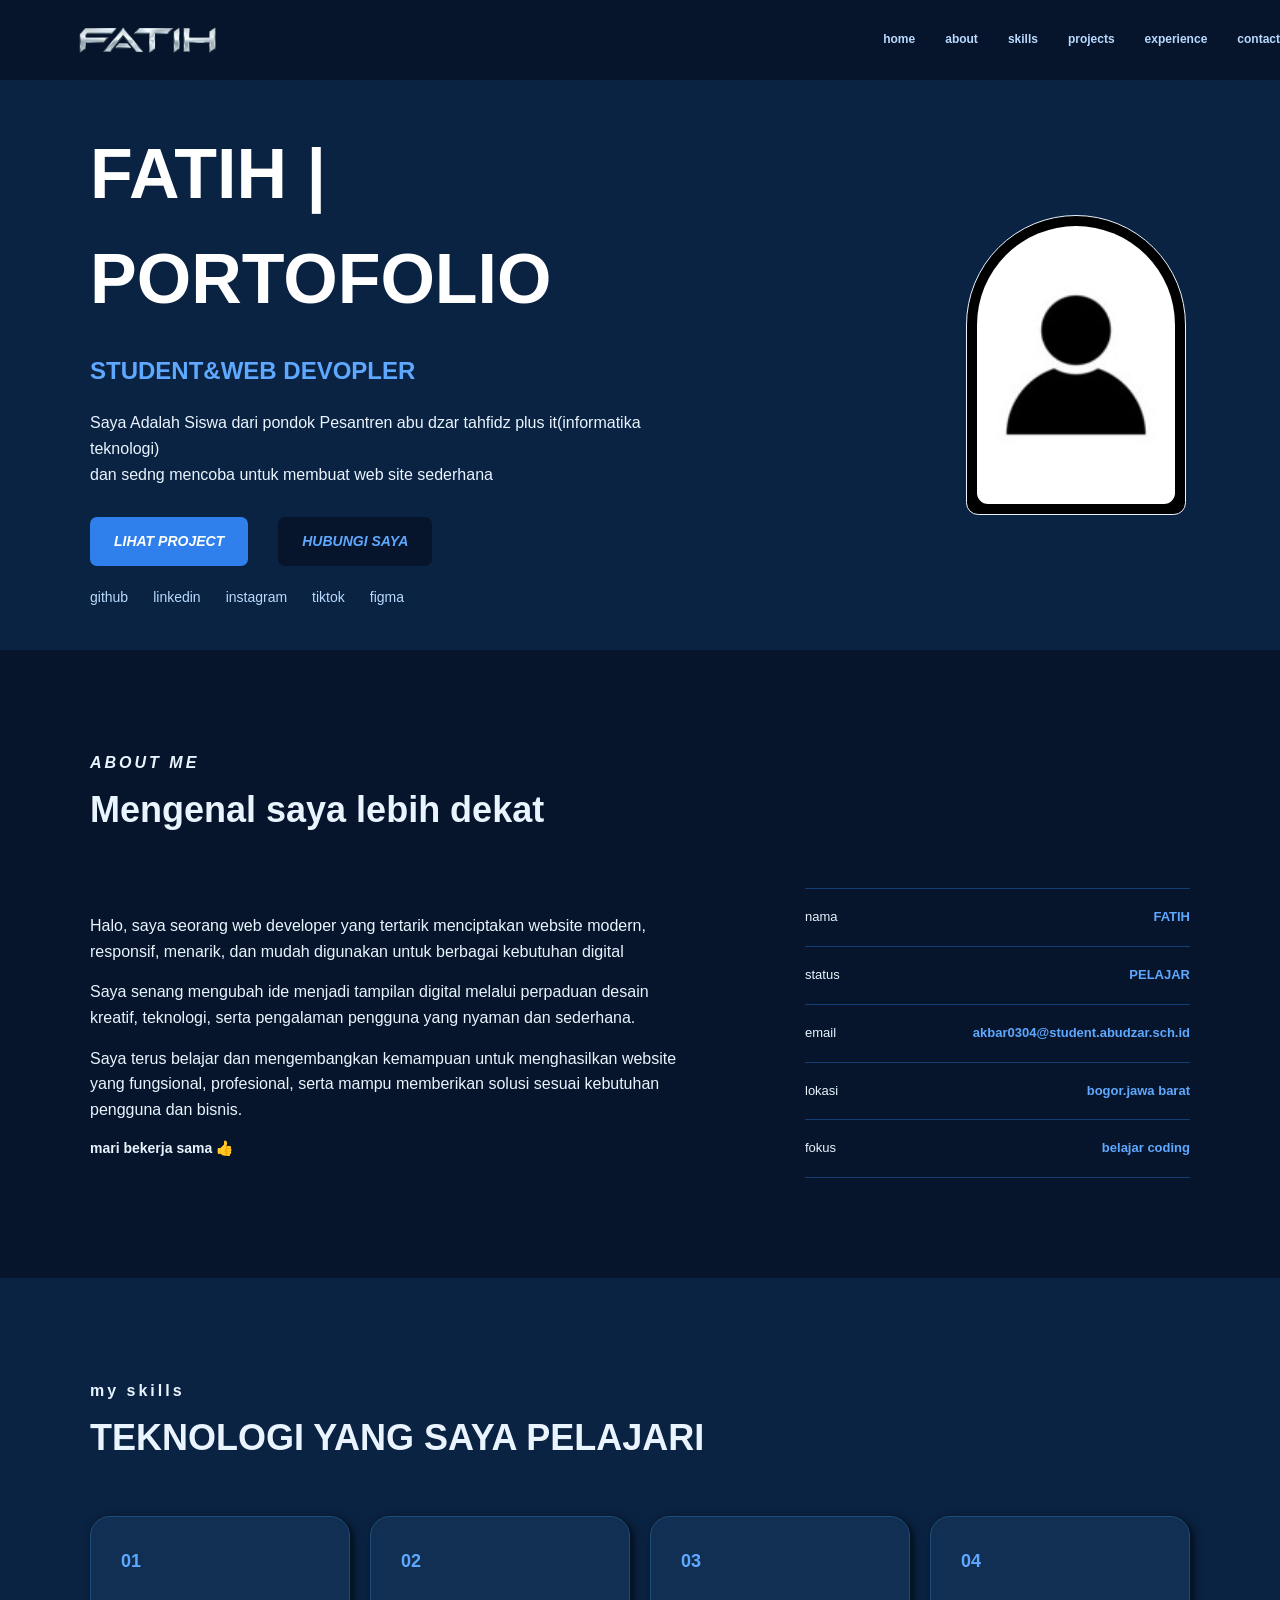
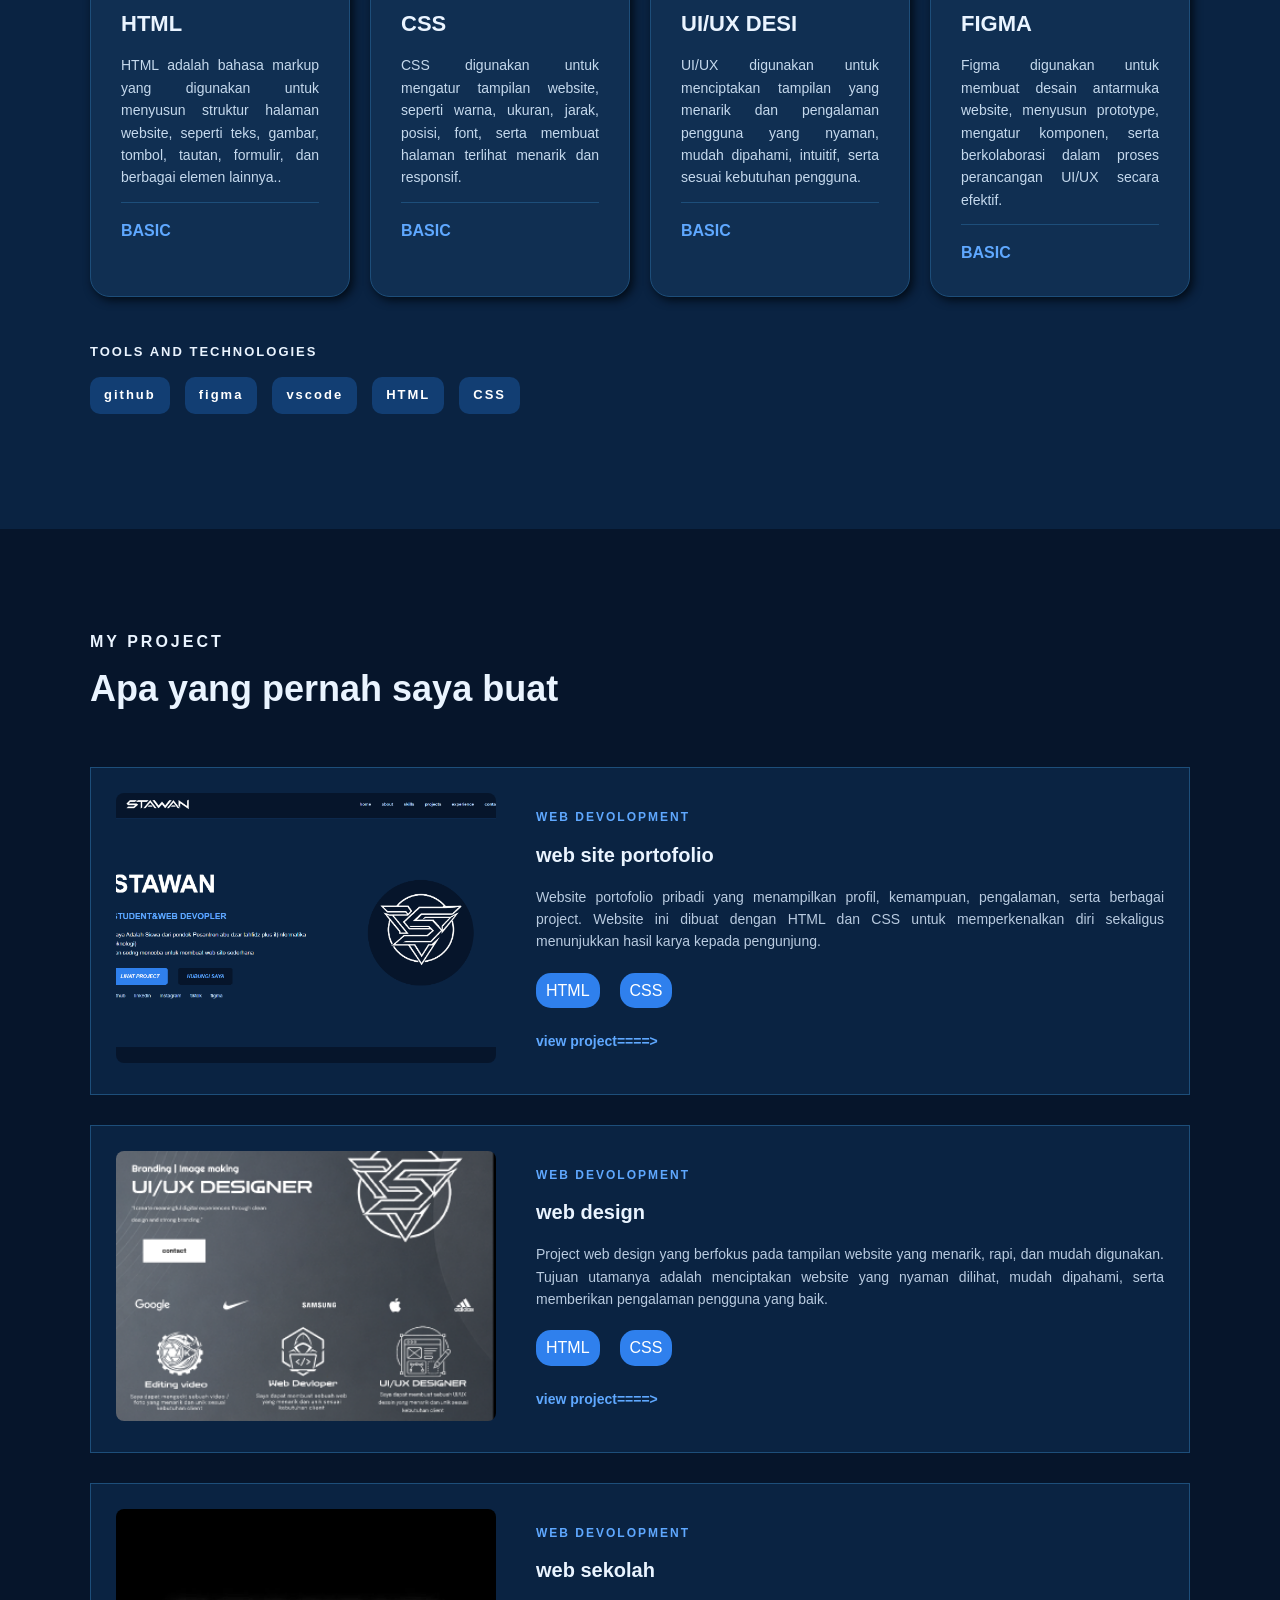
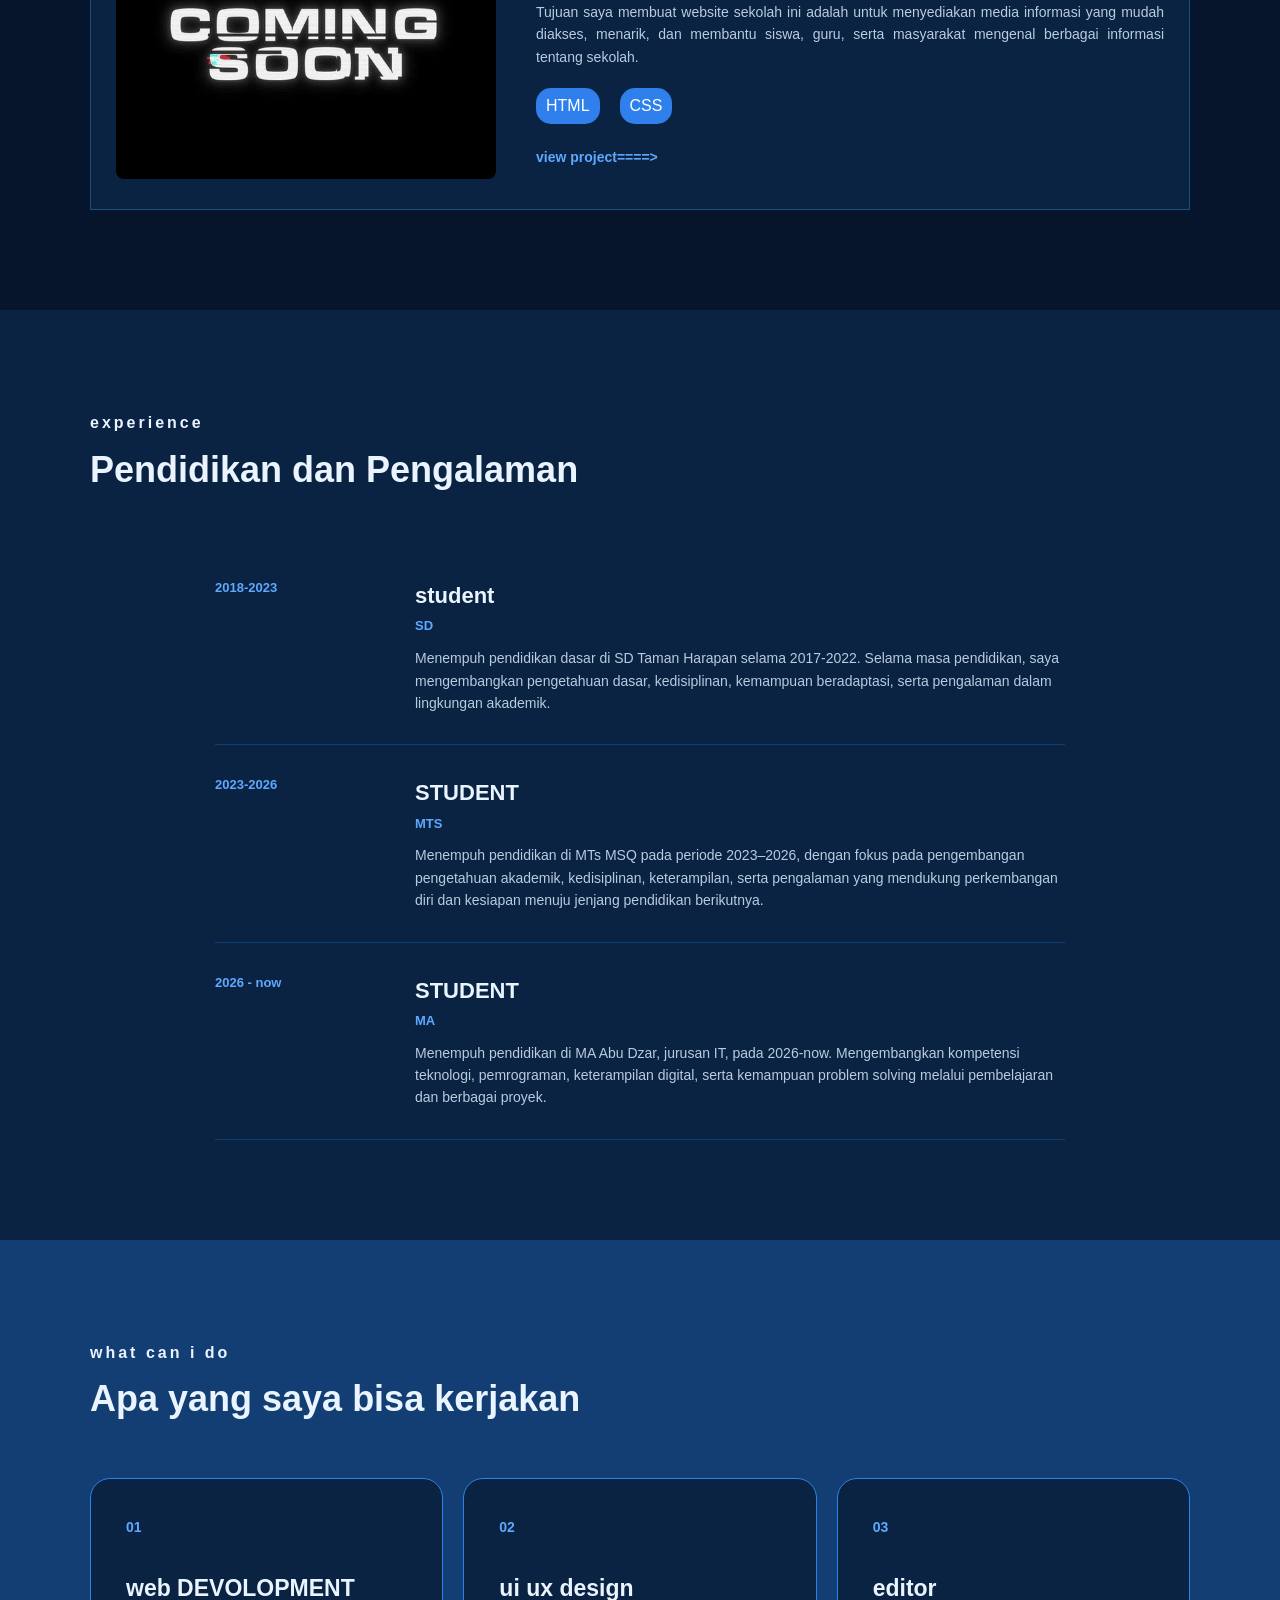
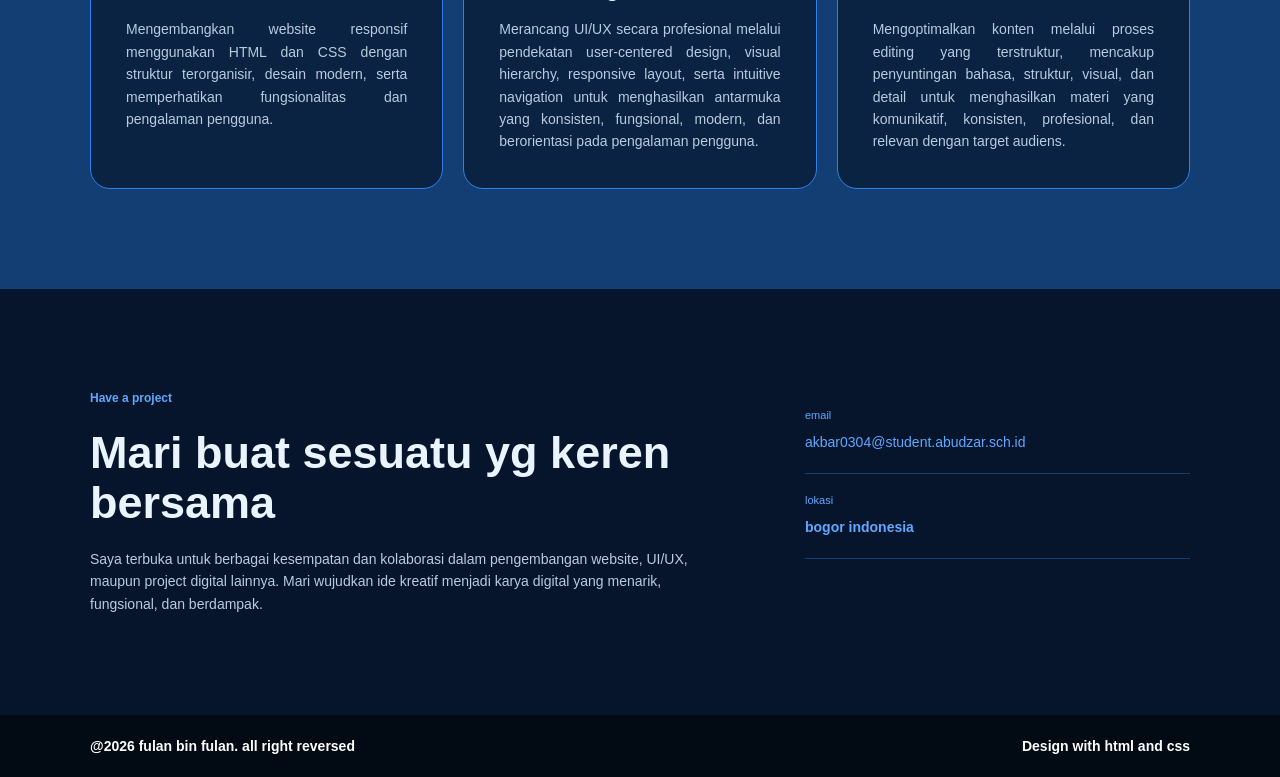
<file: index.html>
<!DOCTYPE html>
<html lang="en">
<head>
    <meta charset="UTF-8">
    <meta name="viewport" content="width=device-width, initial-scale=1.0">
    <title>FATIH | PROJECT</title>
<link rel="shortcut icon" href="./asset/main icon.png">
<link rel="stylesheet" href="./website.css">
</head>
<body>
<header class="header">
   <div class="container container-header">
    <!-- ini bagian logo  -->
    <a  class="logo" href="#">
        <img  class="logo-img" src="./asset/Gemini_Generated_Image_w139stw139stw139-removebg-preview (1).png" alt="">
    </a>
    <!-- ini bagian menu `` -->
    <nav class="nav-menu">
        <a href="#home">home</a>
        <a href="#about">about</a>
        <a href="#skills">skills</a>
        <a href="#projects">projects</a>
        <a href="#experience">experience</a>
        <a href="#contact">contact</a>
    </nav>
   </div> 
</header>
<!-- ini bagian utama -->
 <main>
<section class="hero" id="home">
    <div class="container hero-container">
        <div class="content">
            <h1>FATIH | PORTOFOLIO</h1>
            <h2>STUDENT&WEB DEVOPLER</h2>
            <p class="hero-description">Saya Adalah Siswa dari pondok Pesantren abu dzar tahfidz plus it(informatika teknologi) <br> dan sedng mencoba untuk membuat web site sederhana 

            </p>
            <div class="hero-button">
               <a href="#projects" class="button button-primary"><i>LIHAT PROJECT</i> </a>
               <a href="#contact" class="button button-outline"><i>HUBUNGI  SAYA</i></a>
               
            </div> 
            <div class="social-media">
                <a href="https://github.com/">github</a>
                <a href="https://www.linkedin.com/">linkedin</a>
                <a href="https://www.instagram.com">instagram</a>
                <a href="https://www.tiktok.com">tiktok</a>
                <a href="https://www.figma.com/">figma</a>
            </div>
        </div>
        <!-- ini bagian foto -->
        <div class="picture">
            <div class="picture-frame">
              <img src="./asset/user.jpg" alt="ini gambar logo">
            </div>
        </div>

    </div>
</section>
        
<section class="section about" id="about">
    <div class="container">
        <!-- ini judul about -->
        <div class="section-heading">
            <p><i>ABOUT ME</i></p>
            <h2>Mengenal saya lebih dekat</h2>
        </div>
        <!-- bagian about content -->
        <div class="about-content">
            <!-- ini di posisi kiri -->
            <div class="about-text">
                <h3></h3>
                <p>Halo, saya seorang web developer yang tertarik menciptakan website modern, responsif, menarik, dan mudah digunakan untuk berbagai kebutuhan digital</p>
                <p>Saya senang mengubah ide menjadi tampilan digital melalui perpaduan desain kreatif, teknologi, serta pengalaman pengguna yang nyaman dan sederhana.</p>
                <p>Saya terus belajar dan mengembangkan kemampuan untuk menghasilkan website yang fungsional, profesional, serta mampu memberikan solusi sesuai kebutuhan pengguna dan bisnis.</p>
                <a href="#contact" class="text-link">mari bekerja sama 👍</a>
            </div>
            <!-- ini di posisi kanan -->
            <div class="about-info">
                <div class="info-item">
                    <span>nama</span>
                    <strong>FATIH</strong>
                </div>
                <div class="info-item">
                    <span>status</span>
                    <strong>PELAJAR</strong>
                </div>
                <div class="info-item">
                    <span>email</span>
                    <strong>akbar0304@student.abudzar.sch.id</strong>
                </div>
                <div class="info-item">
                    <span>lokasi</span>
                    <strong>bogor.jawa barat</strong>
                </div>
                <div class="info-item">
                    <span>fokus</span>
                    <strong>belajar coding</strong>
                </div>
        </div>
    </div>
</section>
<!--=== ==================
 -====bagian skills ===== -->
 <section class="skills section" id="skills">
    <div class="container">
        <div class="section-heading">
            <!-- ini judul di section skills -->
            <p>my skills</p>
            <h2>TEKNOLOGI YANG SAYA PELAJARI</h2>
        </div>
        <!-- ini kotak2 skil -->
         <div class="skills-content">
            <!-- ini card 1 -->
          <div class="skills-card">
            <div class="skills-number">01</div>
                <h3>HTML</h3>
                <p>HTML adalah bahasa markup yang digunakan untuk menyusun struktur halaman website, seperti teks, gambar, tombol, tautan, formulir, dan berbagai elemen lainnya..</p>
                <div class="skills-level">BASIC</div>
          </div>
            <!-- ini card 2 -->
          <div class="skills-card">
            <div class="skills-number">02</div>
                <h3>CSS</h3>
                <p>CSS digunakan untuk mengatur tampilan website, seperti warna, ukuran, jarak, posisi, font, serta membuat halaman terlihat menarik dan responsif.</p>
                <div class="skills-level">BASIC</div>
        </div>
            <!-- ini card 3 -->
          <div class="skills-card">
            <div class="skills-number">03</div>
                <h3>UI/UX DESI</h3>
                <p>UI/UX digunakan untuk menciptakan tampilan yang menarik dan pengalaman pengguna yang nyaman, mudah dipahami, intuitif, serta sesuai kebutuhan pengguna.</p>
                <div class="skills-level">BASIC</div>
        </div>
            <!-- ini card 4 -->
          <div class="skills-card">
            <div class="skills-number">04</div>
                <h3>FIGMA</h3>
                <p>Figma digunakan untuk membuat desain antarmuka website, menyusun prototype, mengatur komponen, serta berkolaborasi dalam proses perancangan UI/UX secara efektif.</p>
                <div class="skills-level">BASIC</div>
          </div>
         </div>
         <!-- ini bagian teknologi yang di pake -->
          <div class="tools">
            <p>TOOLS AND TECHNOLOGIES</p>
            <div class="tools-list">
                <span>github</span>
                <span>figma</span>
                <span>vscode</span>
                <span>HTML</span>
                <span>CSS</span>
            </div>
          </div>
    </div>
 </section>
<!-- ini bagian project -->
 <section class="project section" id="projects">
    <div class="container">
        <div class="section-heading">
            <p>MY PROJECT</p>
            <h2>Apa yang pernah saya buat</h2>
        </div>
        <!-- ini bagian2 list project -->
         <div class="project-list">
            <!-- ini project pertama -->
            <article class="project-card">
                <div class="project-image">
                    <img src="./asset/project 1.png " alt="gambar project1    ">
                </div>
                <div class="project-content">
                    <p class="project-category">WEB DEVOLOPMENT</p>
                    <h3>web site portofolio</h3>
                    <p  class="project-description">Website portofolio pribadi yang menampilkan profil, kemampuan, pengalaman, serta berbagai project. Website ini dibuat dengan HTML dan CSS untuk memperkenalkan diri sekaligus menunjukkan hasil karya kepada pengunjung.</p>
                    <div class="project-tech">
                        <span>HTML</span>
                        <span>CSS</span>
                    </div>
                    <!-- ini tombol utuk website -->
                     <a href="#" class="project-link">
                        view project====>
                     </a>
                </div>
            </article>
            <!-- ini project kedua -->
            <article class="project-card">
                <div class="project-image">
                    <img src="./asset/project 2.png" alt="gambar project1    ">
                </div>
                <div class="project-content">
                    <p class="project-category">WEB DEVOLOPMENT</p>
                    <h3>web design</h3>
                    <p class="project-description">Project web design yang berfokus pada tampilan website yang menarik, rapi, dan mudah digunakan. Tujuan utamanya adalah menciptakan website yang nyaman dilihat, mudah dipahami, serta memberikan pengalaman pengguna yang baik.</p>
                    <div class="project-tech">
                        <span>HTML</span>
                        <span>CSS</span>
                    </div>
                    <!-- ini tombol utuk website -->
                     <a href="https://www.figma.com/proto/pfXIA9u4yHBfWbeOrM2S5P/praktek-ui-ux?node-id=72-746&t=C2JO87Xzw7GVSBDf-0&scaling=min-zoom&content-scaling=fixed&page-id=0%3A1&starting-point-node-id=33%3A86&show-proto-sidebar=1" class="project-link">
                        view project====>
                     </a>
                </div>
            </article>
            <!-- ini project ketiga -->
            <article class="project-card">
                <div class="project-image">
                    <img src="./asset/Coming Soon glitch banner_ Glitch Effect Coming Soon.jpg" alt="coming soon    ">
                </div>
                <div class="project-content">
                    <p class="project-category">WEB DEVOLOPMENT</p>
                    <h3>web sekolah</h3>
                    <p class="project-description">Tujuan saya membuat website sekolah ini adalah untuk menyediakan media informasi yang mudah diakses, menarik, dan membantu siswa, guru, serta masyarakat mengenal berbagai informasi tentang sekolah.</p>
                    <div class="project-tech">
                        <span>HTML</span>
                        <span>CSS</span>
                    </div>
                    <!-- ini tombol utuk website -->
                     <a href="/project3.html" class="project-link">
                        view project====>
                     </a>
                </div>
            </article>
         </div>
    </div>
 </section>
 <!-- ini bagian expeience -->
  <section class="experience section" id="experience">
  <div class="container">
    <div class="section-heading">
        <p>experience</p>
        <h2>Pendidikan dan Pengalaman</h2>
    </div>
    <div class="timeline">
        <!-- experience 1 -->
                <div class="timeline-item">
            <div class="timeline-year">
                2018-2023
            </div>
            <div class="timeline-content">
                <h3>student</h3>
                <h4>SD</h4>
                <p>Menempuh pendidikan dasar di SD Taman Harapan selama 2017-2022. Selama masa pendidikan, saya mengembangkan pengetahuan dasar, kedisiplinan, kemampuan beradaptasi, serta pengalaman dalam lingkungan akademik.</p>
            </div>
         </div>
        <!-- experience 2 -->
         <div class="timeline-item">
            <div class="timeline-year">
               2023-2026
            </div>
            <div class="timeline-content">
                <h3>STUDENT</h3>
                <h4>MTS</h4>
                <p>Menempuh pendidikan di MTs MSQ pada periode 2023–2026, dengan fokus pada pengembangan pengetahuan akademik, kedisiplinan, keterampilan, serta pengalaman yang mendukung perkembangan diri dan kesiapan menuju jenjang pendidikan berikutnya.</p>
            </div>
         </div>
        <!-- experience 3   -->
         <div class="timeline-item">
            <div class="timeline-year">
                2026 -  now  
            </div>
            <div class="timeline-content">
                <h3>STUDENT</h3>
                <h4>MA</h4>
                <p>Menempuh pendidikan di MA Abu Dzar, jurusan IT, pada 2026-now. Mengembangkan kompetensi teknologi, pemrograman, keterampilan digital, serta kemampuan problem solving melalui pembelajaran dan berbagai proyek.</p>
            </div>
         </div>
    </div>
  </div>
</section>
<!-- service bagian -->
 <section class="services section" id="services">
    <div class="container">
        <div class="section-heading">
            <p>what can i do</p>
            <h2>Apa yang saya bisa kerjakan</h2>
        </div>
        <div class="service-list">
            <!-- service 1 -->
            <div class="service-card">
                <span>01</span>
                <h3>web DEVOLOPMENT</h3>
                <p>Mengembangkan website responsif menggunakan HTML dan CSS dengan struktur terorganisir, desain modern, serta memperhatikan fungsionalitas dan pengalaman pengguna.</p>
            </div>
            <!-- service 2 -->
            <div class="service-card">
                <span>02</span>
                <h3>ui ux design</h3>
                <p>Merancang UI/UX secara profesional melalui pendekatan user-centered design, visual hierarchy, responsive layout, serta intuitive navigation untuk menghasilkan antarmuka yang konsisten, fungsional, modern, dan berorientasi pada pengalaman pengguna. </p>
            </div>
            <!-- service 3 -->
            <div class="service-card">
                <span>03</span>
                <h3> editor</h3>
                <p>Mengoptimalkan konten melalui proses editing yang terstruktur, mencakup penyuntingan bahasa, struktur, visual, dan detail untuk menghasilkan materi yang komunikatif, konsisten, profesional, dan relevan dengan target audiens.</p>
            </div>
        </div>
    </div>
 </section>
 <!-- section contact -->
  <section class="contact section" id="contact">
    <div class="container">
        <div class="contact-box">
            <!-- ini bagian sebelah kiri -->
            <div class="contact-text">
                <p class="contact-lebel">Have a project</p>
                <h2>Mari buat sesuatu yg keren bersama</h2>
                <p class="contact-lebel2">Saya terbuka untuk berbagai kesempatan dan kolaborasi dalam pengembangan website, UI/UX, maupun project digital lainnya. Mari wujudkan ide kreatif menjadi karya digital yang menarik, fungsional, dan berdampak.</p>
            </div>
            <!-- ini bagian sebelah kanan   -->
             <!-- ini bagian 1 -->
            <div class="contact-info">
                <div class="contact-item">
                    <span>email</span>
                    <a href="mailto:akbar0304@student.abudzar.sch.id">akbar0304@student.abudzar.sch.id</a>
                </div>
                <!-- <div class="contact-item">
                    <span>whatsapp</span>
                    <a href="telp:+62482809720">62859292</a>
                </div> -->
                <div class="contact-item">
                    <span>lokasi</span>
                   <strong>bogor indonesia</strong>
                </div>
                <!-- <div class="contact-item">
                    <span>social media</span>
                    <strong>@aubfib</strong>
                </div> -->
            </div>
        </div>
    </div>
  </section>
 </main>
 <!-- ini bagian footer  -->
  <footer>
    <div class="container content-footer">
       <p> @2026 fulan bin fulan.
        all right reversed</p>
        <p>
            Design with html and css        
        </p>
    </div>
  </footer>
</body>
</html>
</file>
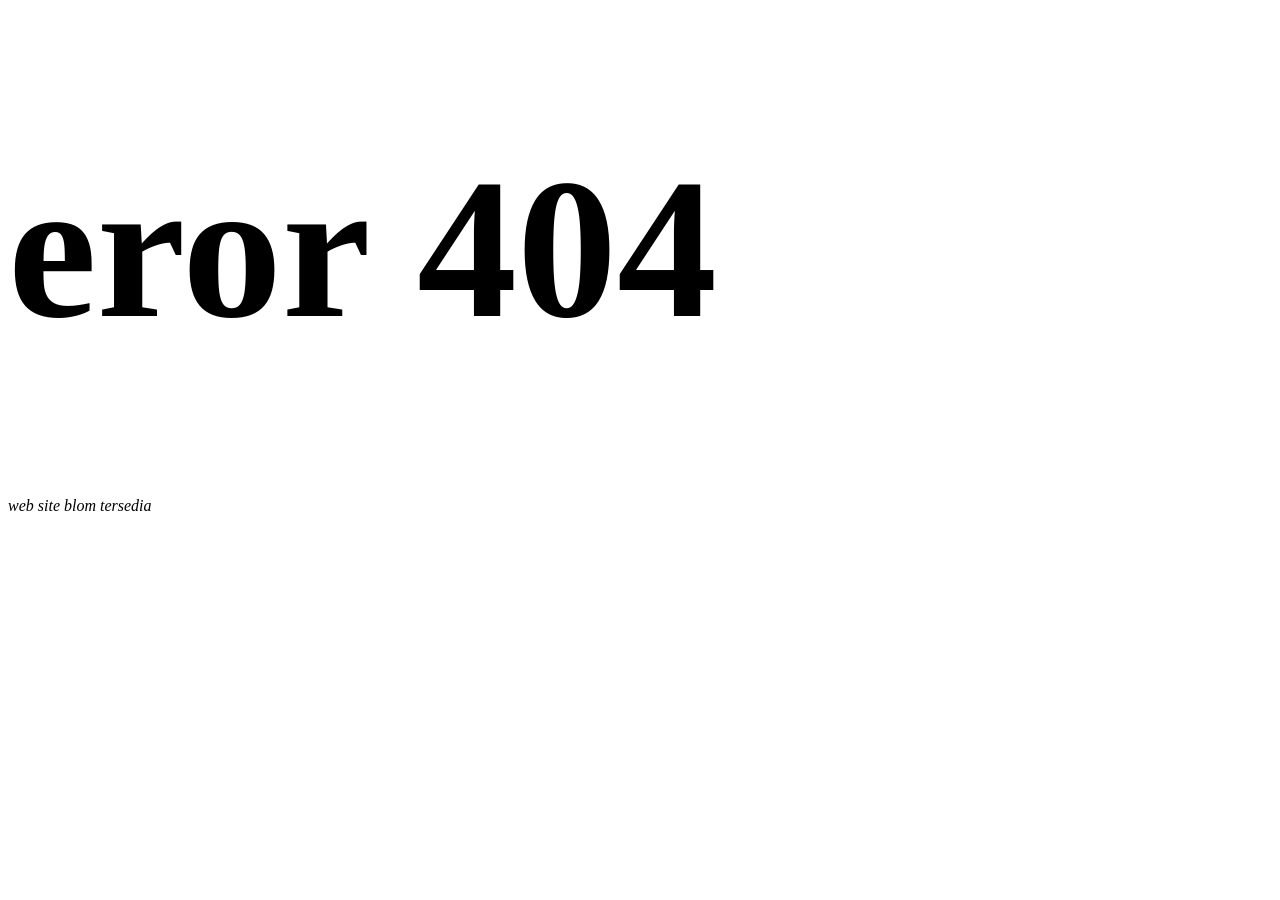
<file: index2.html>
<!doctype html>
<html lang="en">
  <head>
    <meta charset="UTF-8" />
    <meta name="viewport" content="width=device-width, initial-scale=1.0" />
    <title>Document</title>
  </head>
  <body>
    <h1 style="font-size: 200px">eror 404</h1>
   <i> web site blom tersedia </i>
   </html>
</file>
<file: website.css>
/* primry color : #06152B; */
/* secondry color : #123E73; */
/* background : #0A2342; */
/* s.background : #06152B; */
/* lokal : #2F80ED */
/* font-family:Arial, Helvetica, sans-serif; */

* {
  padding: 0;
  margin: 0;
  box-sizing: border-box;
}
html {
  scroll-behavior: smooth;
}

body {
  font-family: Arial, Helvetica, sans-serif;
  background-color: #06152b;
  color: #eaf4ff;
  line-height: 1.6;
  justify-content: center;
}

a {
  text-decoration: none;
  color: inherit;
}

img {
  width: 100%;
  display: block;
}

.container {
  width: 1100px;
  max-width: 90%;
  margin: 0 auto;
}

/* =========================
   NAVBAR
========================= */

.header {
  height: 80px;
  background-color: #06152b;
  position: fixed;
  top: 0;
  width: 100%;
  z-index: 1000;
}

.container-header {
  height: 100%;
  display: flex;
  justify-content: space-between;
  align-items: center;
}

.logo {
  transform: translate(-75px);
}

.logo-img {
  width: 250px;
  height: 120px;
}

.nav-menu {
  display: flex;
  gap: 30px;
  transform: translate(90px);
}

.nav-menu a {
  font-size: 12px;
  color: #b9d9ff;
  font-weight: bold;
  transition: 0.3s;
}

.nav-menu a:hover {
  color: white;
  transform: translateY(-3px);
}

/* =========================
   HERO
========================= */

.hero {
  min-height: 650px;
  background-color: #0a2342;
  display: flex;
  align-items: center;
  padding-top: 80px;
}

.hero-container {
  display: flex;
  justify-content: space-between;
  align-items: center;
}

.hero-lebel {
  font-weight: bold;
  color: inherit;
  letter-spacing: 3px;
  margin-bottom: 10px;
}

.content {
  width: 55%;
}

.content h1 {
  font-size: 70px;
  line-height: 1.5;
  color: #ffffff;
  margin-bottom: 20px;
}

.content h2 {
  font-size: 24px;
  color: #5fa8ff;
  font-weight: bold;
  margin-bottom: 20px;
}

.hero-description {
  width: 600px;
  font-size: 16px;
  margin-bottom: 30px;
  max-width: 100%;
}

.button {
  padding: 13px 24px;
  border-radius: 7px;
  font-weight: bold;
  font-size: 14px;
  transition: 0.3s;
}
/* Hover tombol */
.button:hover {
  transform: translateY(-3px);
}

.hero-button {
  display: flex;
  gap: 30px;
  margin-bottom: 20px;
}

.button-primary {
  background-color: #2f80ed;
  color: #ffffff;
}

.button-outline {
  background-color: #06152b;
  color: #5fa8ff;
}

.hero-button .button:hover {
  box-shadow: 2px 2px 20px;
  background-color: #123e73;
  transform: translate(-3px);
}

.social-media {
  display: flex;
  gap: 25px;
}

.social-media a {
  font-size: 14px;
  color: #b9d9ff;
  transition: 0.3s;
}
.social-media a:hover {
  transform: translateX(-3px);
}

.picture {
  width: 34%;
  position: relative;
  justify-content: center;
  align-items: center;
  transform: translateX(150px);
}

.picture-frame {
  /* border-radius: 50% 50%;
  width: 300px;
  height: 300px;
  padding: 12px;
  background-color: #06152b; */
  /* yg atas yg lama y bawah yg baru */
  height: 300px;
  width: 220px;
  background-color: black;
  padding: 10px;
  border-radius: 180px 180px 20px 20px;
  border: 1px solid;
}

.picture-frame img {
  width: 100%;
  height: 100%;
  object-fit: cover;
  border-radius: 180px 180px 20px 20px;
}

/* =========================
   SECTION HEADING
========================= */

.section-heading {
  margin-bottom: 50px;
}

.section-heading p {
  color: inherit;
  font-weight: bold;
  letter-spacing: 3px;
  margin-bottom: 5px;
}

.section-heading h2 {
  font-size: 36px;
}

/* =========================
   ABOUT
========================= */

.about {
  background-color: #06152b;
}

.about-content {
  display: flex;
  justify-content: space-between;
  gap: 80px;
}

.about-text {
  width: 55%;
}

.about-text h3 {
  font-size: 28px;
  line-height: 1.3;
  margin-bottom: 25px;
}

.about-text p {
  margin-bottom: 15px;
}

.section {
  padding: 100px 0;
}

.text-link {
  display: flex;
  justify-content: space-between;
  font-size: 14px;
  font-weight: bold;
}

.about-info {
  width: 35%;
  border-top: 1px solid #123e73;
}

.info-item {
  display: flex;
  justify-content: space-between;
  padding: 18px 0;
  border-bottom: 1px solid #123e73;
}

.info-item span {
  font-size: 13px;
}

.info-item strong {
  font-size: 13px;
  text-align: right;
  color: #5fa8ff;
}

/* =========================
   SKILLS
========================= */

.skills {
  background-color: #0a2342;
}

.skills-content {
  display: flex;
  gap: 20px;
}

.skills-card {
  flex: 1;
  padding: 30px;
  background-color: #102f52;
  border: 1px solid #1d4e7a;
  box-shadow: 3px 3px 10px #020a14;
  border-radius: 20px;
  transition: 0.3s;
}
.skills-card:hover {
  transform: translateY(-10px);
  box-shadow: 2px 2px 20px white;
}

.skills-number {
  font-weight: bold;
  color: #5fa8ff;
  font-size: 18px;
  margin-bottom: 30px;
}

.skills-card h3 {
  font-size: 22px;
  margin-bottom: 13px;
}

.skills-card p {
  text-align: justify;
  font-size: 14px;
  margin-bottom: 13px;
  color: #c5d9ed;
}

.skills-level {
  padding-top: 15px;
  border-top: 1px solid #1d4e7a;
  color: #5fa8ff;
  font-weight: bold;
}

.tools {
  color: inherit;
  font-size: 13px;
  font-weight: bold;
  letter-spacing: 2px;
  margin-bottom: 15px;
  margin-top: 45px;
}

.tools-list {
  display: flex;
  gap: 15px;
}

.tools-list span {
  padding: 8px 14px;
  background-color: #123e73;
  margin-top: 15px;
  border-radius: 10px;
  color: #ffffff;
  transition: 0.3s;
}
.tools-list span:hover {
  transform: translateY(-5px);
  box-shadow: 0.1px 0.1px 10px white;
}

/* =========================
   PROJECT
========================= */

.project {
  background-color: #06152b;
}

.project-list {
  display: flex;
  flex-direction: column;
  gap: 30px;
}

.project-card {
  display: flex;
  gap: 40px;
  padding: 25px;
  background-color: #0a2342;
  border: 1px solid #1d4e7a;
}

.project-image {
  width: 380px;
  height: 270px;
  flex-shrink: 0;
  overflow: hidden;
  border-radius: 8px;
  background-color: #102f52;
  max-width: 100%;
}

.project-image img {
  width: 100%;
  height: 100%;
  object-fit: cover;
}

.project-content {
  padding: 15px 0;
}

.project-category {
  font-size: 12px;
  font-weight: bold;
  letter-spacing: 2px;
  color: #5fa8ff;
  margin-bottom: 11px;
}

.project-content h3 {
  font-size: 20px;
  margin-bottom: 15px;
}

.project-description {
  font-size: 14px;
  color: #b9cbe0;
  margin-bottom: 20px;
  text-align: justify;
}

.project-tech {
  display: flex;
  gap: 20px;
  margin-bottom: 20px;
}

.project-tech span {
  padding: 5px 10px;
  background-color: #2f80ed;
  color: #ffffff;
  border-radius: 15px;
}

.project-link {
  color: #5fa8ff;
  font-weight: bold;
  font-size: 14px;
}

/* =========================
   EXPERIENCE
========================= */

.experience {
  background-color: #0a2342;
}

.timeline {
  width: 850px;
  margin: 0 auto;
}

.timeline-item {
  display: flex;
  gap: 50px;
  padding: 30px 0;
  border-bottom: 1px solid #123e73;
}

.timeline-year {
  width: 150px;
  flex-shrink: 0;
  color: #5fa8ff;
  font-size: 13px;
  font-weight: bold;
}

.timeline-content h3 {
  font-size: 22px;
  margin-bottom: 3px;
}

.timeline-content h4 {
  color: #5fa8ff;
  font-size: 13px;
  margin-bottom: 10px;
}

.timeline-content p {
  font-size: 14px;
  color: #b9cbe0;
}

/* =========================
   SERVICES
========================= */

.services {
  background-color: #123e73;
}

.service-list {
  display: flex;
  gap: 20px;
}

.service-card {
  background-color: #0a2342;
  flex: 1;
  padding: 35px;
  border: 1px solid #2f80ed;
  border-radius: 20px;
  transition: 0.3s;
}
.service-card:hover {
  box-shadow: 2px 2px 20px #ffff;
  transform: translateY(-30px);
}

.service-card span {
  color: #5fa8ff;
  font-size: 14px;
  font-weight: bold;
}

.service-card h3 {
  font-size: 23px;
  margin: 30px 0 12px;
}

.service-card p {
  color: #b9cbe0;
  font-size: 14px;
  text-align: justify;
}

/* =========================
   CONTACT
========================= */

.contact {
  background-color: #06152b;
}

.contact-box {
  display: flex;
  justify-content: space-between;
  gap: 100px;
}

.contact-text {
  width: 55%;
}

.contact-lebel {
  color: #5fa8ff;
  font-size: 12px;
  font-weight: bold;
  margin-bottom: 20px;
}

.contact-text h2 {
  color: inherit;
  font-size: 45px;
  margin-bottom: 20px;
  line-height: 50px;
}

.contact-lebel2 {
  font-size: 14px;
  color: #b9cbe0;
}

.contact-info {
  width: 35%;
}

.contact-item {
  padding: 18px 0;
  border-bottom: 1px solid #123e73;
}

.contact-item span {
  display: block;
  font-size: 11px;
  margin-bottom: 5px;
  color: #5fa8ff;
}

.contact-item a,
.contact-item strong {
  font-size: 14px;
  color: #5fa8ff;
}

/* =========================
   FOOTER
========================= */

footer {
  background-color: #020a14;
  padding: 20px 0;
  color: #ffffff;
}

.content-footer {
  display: flex;
  justify-content: space-between;
  align-items: center;
}

.content-footer p {
  font-size: 14px;
  font-weight: bold;
}
/* reponsive */
/* =========================
   RESPONSIVE HP ANDROID
========================= */

@media (max-width: 768px) {
  .container {
    width: 100%;
    max-width: 90%;
  }

  .section {
    padding: 60px 0;
  }

  /* NAVBAR */
  .header {
    height: auto;
    padding: 15px 0;
  }

  .container-header {
    flex-direction: column;
    gap: 15px;
  }

  .logo {
    padding-right: 0;
    transform: none;
  }

  .logo-img {
    width: 180px;
    height: auto;
  }

  .nav-menu {
    flex-wrap: wrap;
    justify-content: center;
    gap: 15px;
    transform: none;
  }

  .nav-menu a {
    font-size: 11px;
  }

  /* HERO */
  .hero {
    min-height: auto;
    padding: 70px 0;
  }

  .hero-container {
    flex-direction: column;
    gap: 40px;
    text-align: center;
  }

  .content {
    width: 100%;
  }

  .content h1 {
    font-size: 45px;
    line-height: 1.2;
  }

  .content h2 {
    font-size: 20px;
  }

  .hero-description {
    width: 100%;
    font-size: 14px;
  }

  .hero-button {
    justify-content: center;
    gap: 15px;
    flex-wrap: wrap;
  }

  .social-media {
    justify-content: center;
  }

  .picture {
    width: 100%;
  }

  .picture-frame {
    width: 230px;
    height: 230px;
    margin: 0 auto;
  }

  /* SECTION HEADING */
  .section-heading {
    margin-bottom: 35px;
  }

  .section-heading h2 {
    font-size: 30px;
  }

  /* ABOUT */
  .about-content {
    flex-direction: column;
    gap: 40px;
  }

  .about-text {
    width: 100%;
  }

  .about-text h3 {
    font-size: 24px;
  }

  .about-info {
    width: 100%;
  }

  /* SKILLS */
  .skills-content {
    flex-direction: column;
    gap: 20px;
  }

  .skills-card {
    width: 100%;
    padding: 25px;
  }

  .tools-list {
    flex-wrap: wrap;
  }

  /* PROJECT */
  .project-list {
    gap: 25px;
  }

  .project-card {
    flex-direction: column;
    gap: 20px;
    padding: 20px;
  }

  .project-image {
    width: 100%;
    height: 220px;
  }

  .project-content {
    padding: 5px 0;
  }

  .project-tech {
    flex-wrap: wrap;
    gap: 10px;
  }

  /* EXPERIENCE */
  .timeline {
    width: 100%;
  }

  .timeline-item {
    flex-direction: column;
    gap: 10px;
    padding: 25px 0;
  }

  .timeline-year {
    width: 100%;
  }

  /* SERVICES */
  .service-list {
    flex-direction: column;
    gap: 20px;
  }

  .service-card {
    padding: 25px;
  }

  /* CONTACT */
  .contact-box {
    flex-direction: column;
    gap: 40px;
  }

  .contact-text {
    width: 100%;
  }

  .contact-info {
    width: 100%;
  }

  .contact-text h2 {
    font-size: 35px;
    line-height: 1.2;
  }

  /* FOOTER */
  .content-footer {
    flex-direction: column;
    gap: 10px;
    text-align: center;
  }
}

/* HP KECIL
   Contoh: Android 360px
*/
@media (max-width: 400px) {
  .container {
    max-width: 92%;
  }

  .nav-menu {
    gap: 10px;
  }

  .nav-menu a {
    font-size: 10px;
  }

  .content h1 {
    font-size: 38px;
  }

  .content h2 {
    font-size: 18px;
  }

  .hero-description {
    font-size: 13px;
  }

  .picture-frame {
    width: 200px;
    height: 200px;
  }

  .section-heading h2 {
    font-size: 27px;
  }

  .project-image {
    height: 190px;
  }

  .contact-text h2 {
    font-size: 30px;
  }
}
</file>
